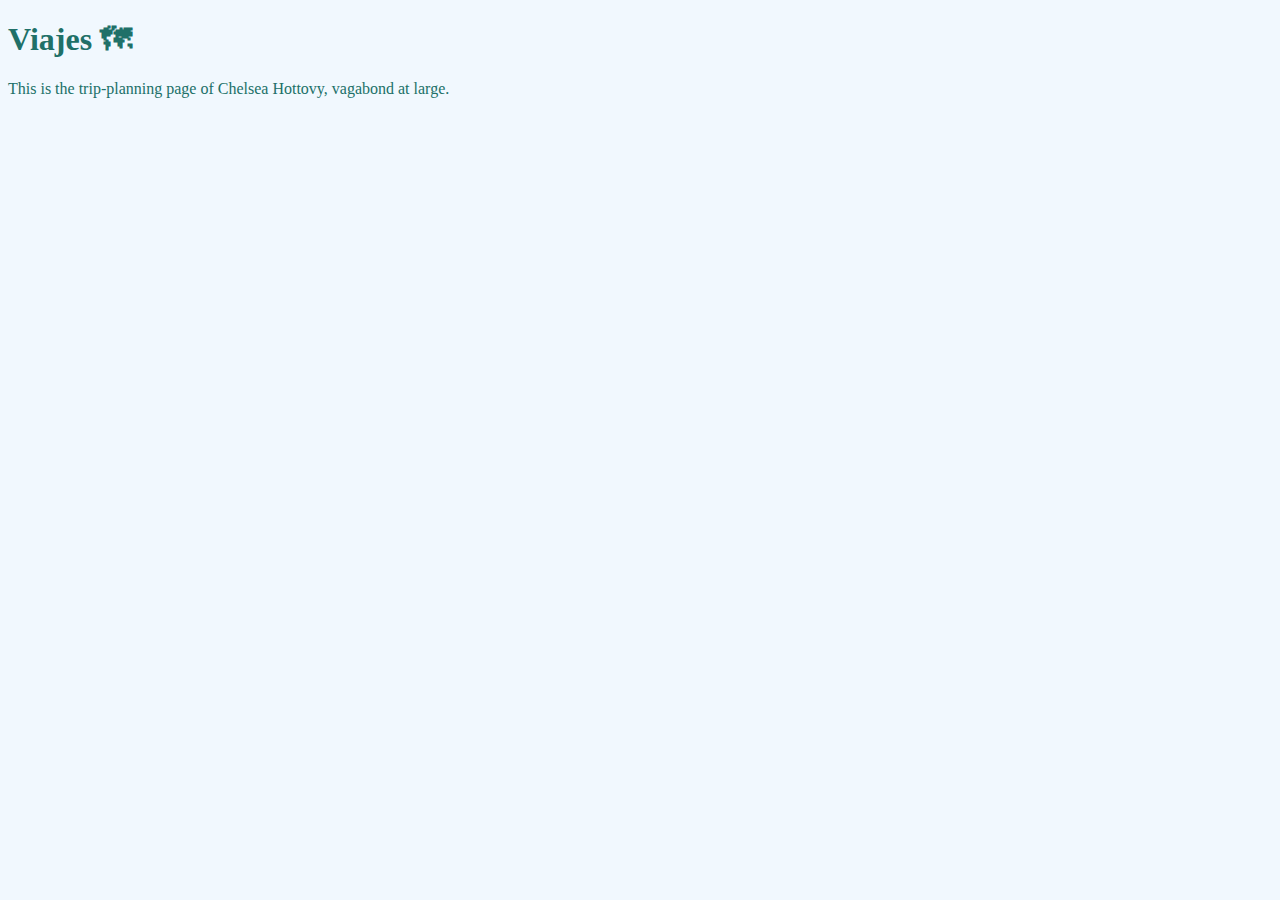
<file: unit_1/index.html>
<!DOCTYPE html>
<html>
<head>
	<link rel="stylesheet" type="text/css" href="css/style.css">
<title>Viajes</title>
</head>
<body>
	<h1>Viajes &#128506;</h1>
    <p>This is the trip-planning page of Chelsea Hottovy, vagabond at large.</p>
</body>
</html>
</file>
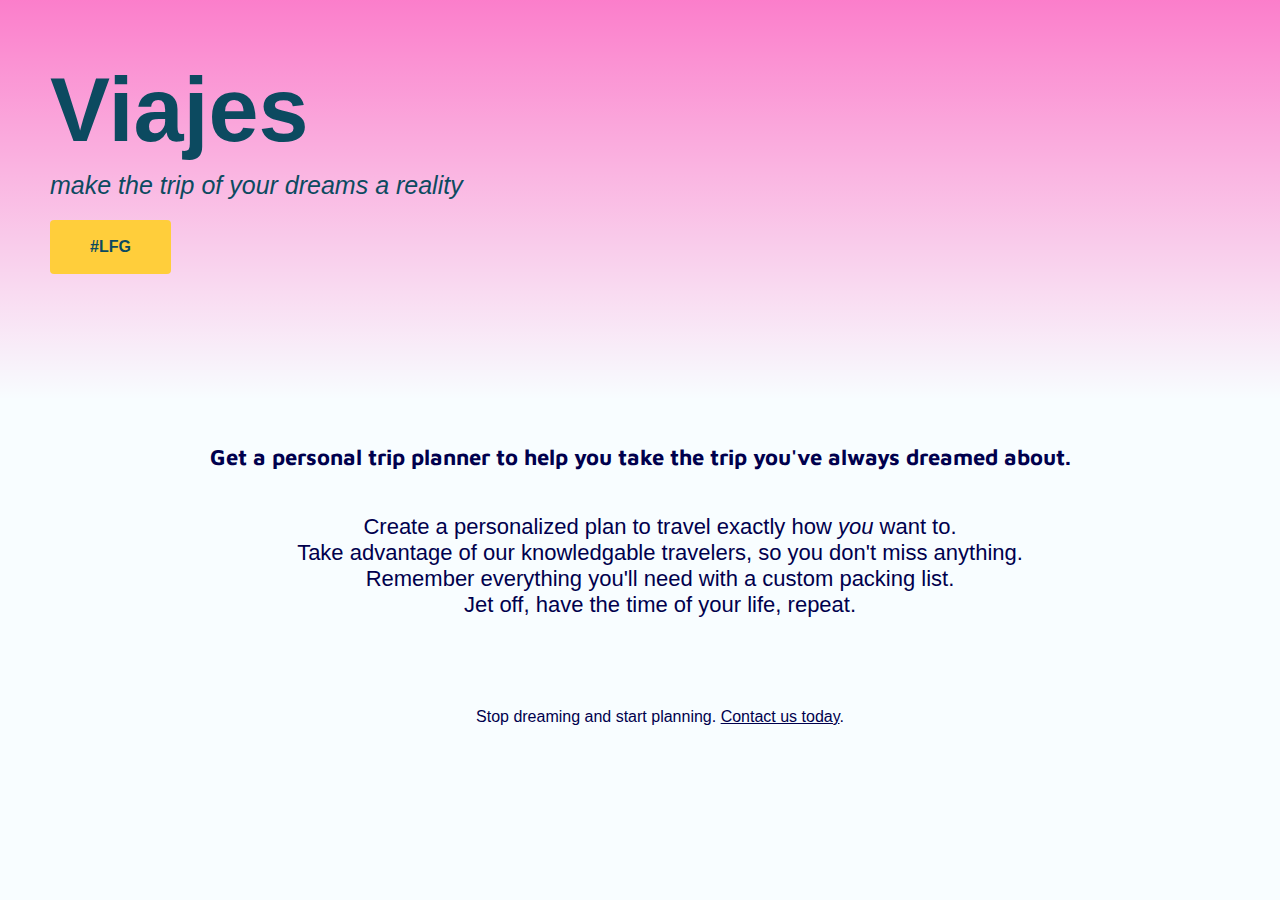
<file: unit_4/index.html>
<!DOCTYPE html>

<html>
<head>
	<link rel="stylesheet" type="text/css" href="css/style.css">
  <title>Viajes</title>
</head>
<body>
  <div class="hero-image">
 <div class="hero-text">
    <h1>Viajes</h1>
    <h2 id="slogan">make the trip of your dreams a reality</h2>
  <button>&#35;LFG</button>
  </div>
  </div>
 <p class="body-copy" id="subhead">Get a personal trip planner to help you take the trip you've always dreamed about.</p>
  <ul class="body-copy" id="list">
    <li>Create a personalized plan to travel exactly how <i>you</i> want to.</li>
    <li>Take advantage of our knowledgable travelers, so you don't miss anything.</li>
    <li>Remember everything you'll need with a custom packing list.</li>
    <li>Jet off, have the time of your life, repeat.
  <p class="body-copy" id="contact">Stop dreaming and start planning. <a href="mailto:clhottovy@gmail.com?body=I&#39;m ready to take off." style="text-decoration:underline;color:#00004d;border:0;" target="_blank">Contact us today</a>.</p>
</body>
</html>
</file>
<file: unit_1/css/style.css>
body {
    background-color: #f1f8fe;
}
h1, p {
    color: #207068;
}
</file>
<file: unit_4/css/style.css>
@import url('https://fonts.googleapis.com/css?family=Maven+Pro:400,500,700,900');

body {
 margin: 0;
  background-color: #f8fdff;
  color: #00004d;
}
button {
    background-color: #ffce3b;
    border: none;
    border-radius: 4px;
    color: #0c4a60;
    font-size: 16px;
  font-weight: bold;
    padding: 18px 40px;
}
h1 {
  font-family: "Unica One", sans-serif;
  font-size: 90px;
  font-weight: 600;
  line-height: 0px;
  color: #0c4a60;
}
p {
  font-family: "Avenir", sans-serif;
  font-size: 22px;
  font-weight: regular;
}
ul {
    text-align: center;
    list-style-type: none;
}
.hero-image{
  background-image: linear-gradient(rgba(255,0,151, 0.5), rgba(0, 0, 0, 0)), url(https://res.cloudinary.com/rocketmiles/image/upload/v1570682876/social/jeremy-perret-4rV-j4yPvs8-unsplash.jpg);
    height: 400px;
    background-position: center;
    background-repeat: no-repeat;
    background-size: cover;
    position: relative;
}
.hero-text{
  text-align: left;
    position: absolute;
    left: 50px;
    top: 50px;
}
.body-copy {
  text-align: center !important;
  margin: 2em;
}
#slogan {
  font-family: "Avenir", sans-serif;
  font-size: 25px;
  font-weight: 500;
  font-style: italic;
  color: #0c4a60;
}
#subhead {
  font-weight: 700;
  font-family: 'Maven Pro', sans-serif;
}
#list {
  font-family: "Avenir", sans-serif;
  font-size: 22px;
  font-weight: regular;
  align: center;
}
#contact {
  margin-top: 90px;
  font-size: 16px;
}
</file>
